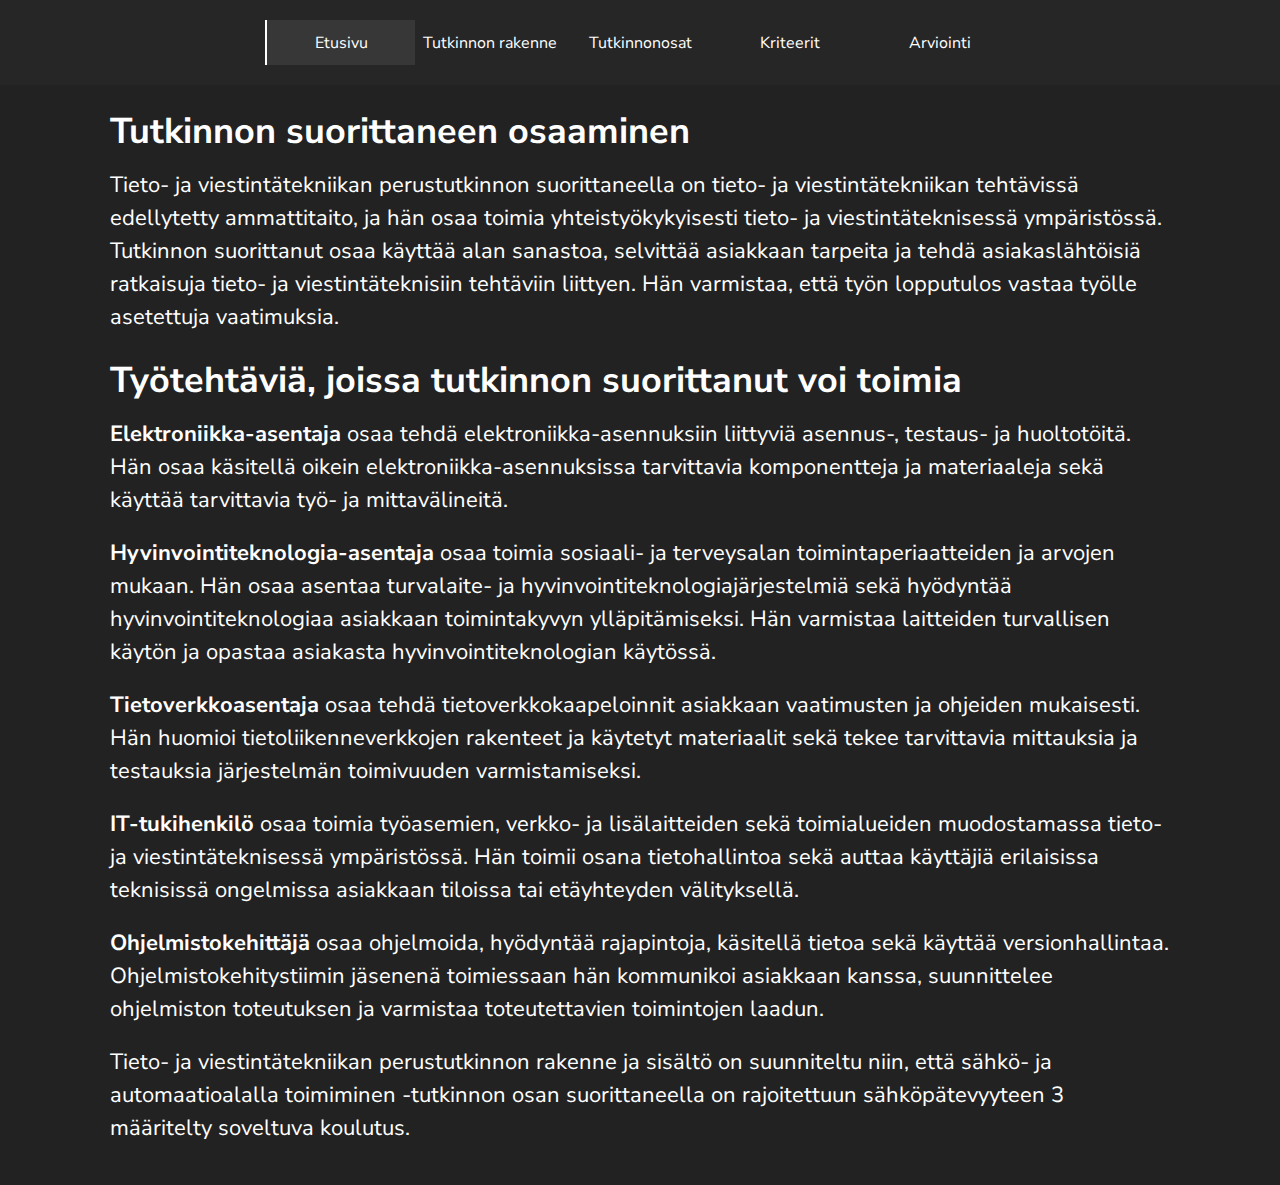
<file: responsiivinensivu/index.html>
<!DOCTYPE html>
<html lang="en">
<head>
    <meta charset="UTF-8">
    <meta http-equiv="X-UA-Compatible" content="IE=edge">
    <meta name="viewport" content="width=device-width, initial-scale=1.0">
    <link rel="stylesheet" href="css/style.css">
    <title>TIVI</title>
</head>

<body>
    <!-- Navigaatiojuttu -->
    <div class="navbar">
        <div class="container flex">
            <a href="index.html" class="active">Etusivu</a>
            <a href="rakenne.html">Tutkinnon rakenne</a>
            <a href="osat.html">Tutkinnonosat</a>
            <a href="kriteerit.html">Kriteerit</a>
            <a href="arviointi.html">Arviointi</a>
        </div>
    </div>

    <!-- Teksti -->
    <section class="A">
        <div class="container grid">
            <div class="teksti">
                <h1>Tutkinnon suorittaneen osaaminen</h1>
                <p>Tieto- ja viestintätekniikan perustutkinnon suorittaneella on tieto- ja viestintätekniikan tehtävissä edellytetty ammattitaito, ja hän osaa toimia yhteistyökykyisesti tieto- ja viestintäteknisessä ympäristössä. Tutkinnon suorittanut osaa käyttää alan sanastoa, selvittää asiakkaan tarpeita ja tehdä asiakaslähtöisiä ratkaisuja tieto- ja viestintäteknisiin tehtäviin liittyen. Hän varmistaa, että työn lopputulos vastaa työlle asetettuja vaatimuksia.</p>
            </div>
            <div class="teksti">
                <h1>Työtehtäviä, joissa tutkinnon suorittanut voi toimia</h1>
                <p><b>Elektroniikka-asentaja</b> osaa tehdä elektroniikka-asennuksiin liittyviä asennus-, testaus- ja huoltotöitä. Hän osaa käsitellä oikein elektroniikka-asennuksissa tarvittavia komponentteja ja materiaaleja sekä käyttää tarvittavia työ- ja mittavälineitä.</p>
                <p><b>Hyvinvointiteknologia-asentaja</b> osaa toimia sosiaali- ja terveysalan toimintaperiaatteiden ja arvojen mukaan. Hän osaa asentaa turvalaite- ja hyvinvointiteknologiajärjestelmiä sekä hyödyntää hyvinvointiteknologiaa asiakkaan toimintakyvyn ylläpitämiseksi. Hän varmistaa laitteiden turvallisen käytön ja opastaa asiakasta hyvinvointiteknologian käytössä.</p>
                <p><b>Tietoverkkoasentaja</b> osaa tehdä tietoverkkokaapeloinnit asiakkaan vaatimusten ja ohjeiden mukaisesti. Hän huomioi tietoliikenneverkkojen rakenteet ja käytetyt materiaalit sekä tekee tarvittavia mittauksia ja testauksia järjestelmän toimivuuden varmistamiseksi.</p>
                <p><b>IT-tukihenkilö</b> osaa toimia työasemien, verkko- ja lisälaitteiden sekä toimialueiden muodostamassa tieto- ja viestintäteknisessä ympäristössä. Hän toimii osana tietohallintoa sekä auttaa käyttäjiä erilaisissa teknisissä ongelmissa asiakkaan tiloissa tai etäyhteyden välityksellä.</p>
                <p><b>Ohjelmistokehittäjä</b> osaa ohjelmoida, hyödyntää rajapintoja, käsitellä tietoa sekä käyttää versionhallintaa. Ohjelmistokehitystiimin jäsenenä toimiessaan hän kommunikoi asiakkaan kanssa, suunnittelee ohjelmiston toteutuksen ja varmistaa toteutettavien toimintojen laadun.</p>
                <p>Tieto- ja viestintätekniikan perustutkinnon rakenne ja sisältö on suunniteltu niin, että sähkö- ja automaatioalalla toimiminen -tutkinnon osan suorittaneella on rajoitettuun sähköpätevyyteen 3 määritelty soveltuva koulutus.</p>
            </div>
        </div>
    </section>
</body>

</html>
</file>
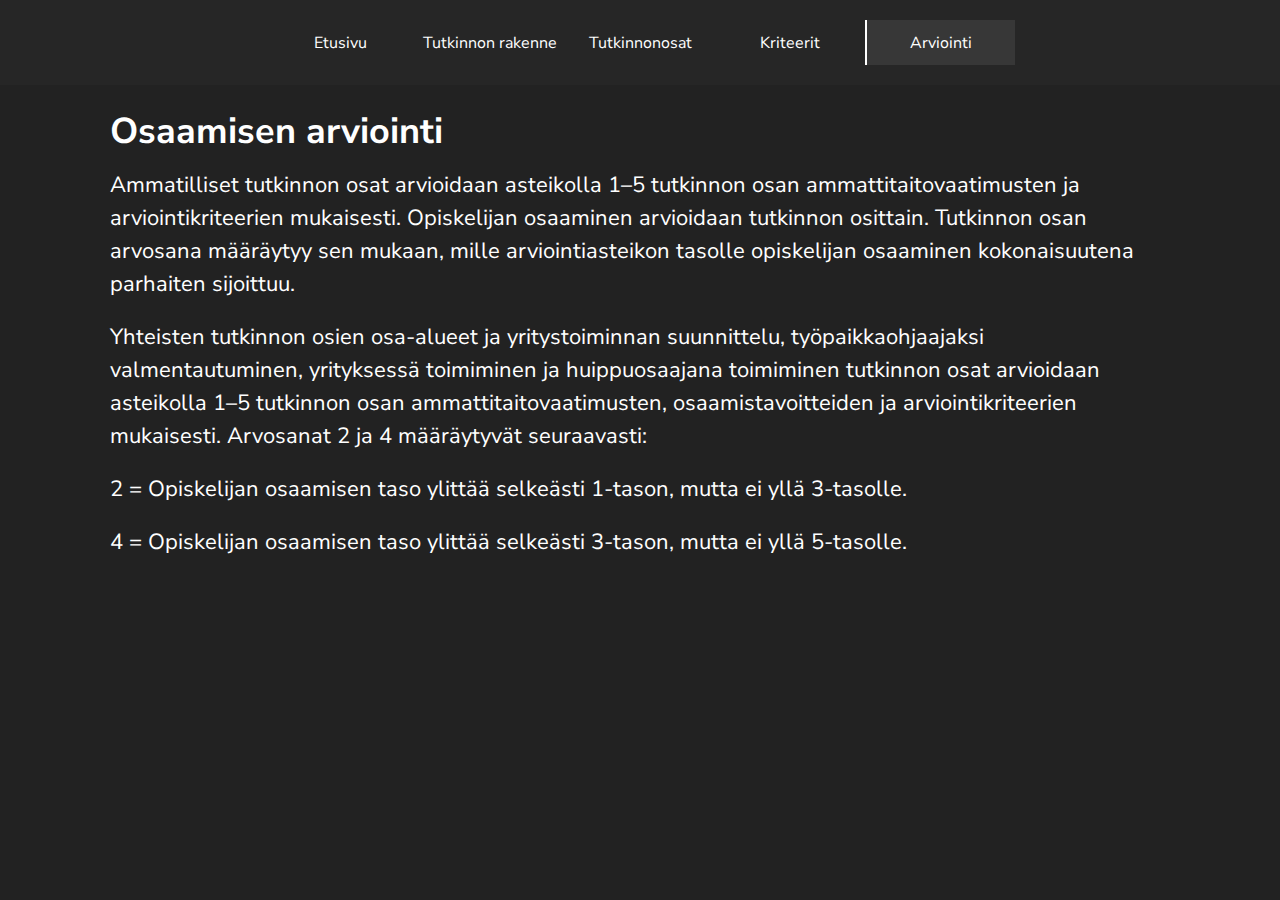
<file: responsiivinensivu/arviointi.html>
<!DOCTYPE html>
<html lang="en">
<head>
    <meta charset="UTF-8">
    <meta http-equiv="X-UA-Compatible" content="IE=edge">
    <meta name="viewport" content="width=device-width, initial-scale=1.0">
    <link rel="stylesheet" href="css/style.css">
    <title>TIVI</title>
</head>

<body>
    <!-- Navigaatiojuttu -->
    <div class="navbar">
        <div class="container flex">
            <a href="index.html">Etusivu</a>
            <a href="rakenne.html">Tutkinnon rakenne</a>
            <a href="osat.html">Tutkinnonosat</a>
            <a href="kriteerit.html">Kriteerit</a>
            <a href="arviointi.html" class="active">Arviointi</a>
        </div>
    </div>

    <!-- Teksti -->
    <section class="A">
        <div class="container grid">
            <div class="teksti">
                <h1>Osaamisen arviointi</h1>
                <p>Ammatilliset tutkinnon osat arvioidaan asteikolla 1–5 tutkinnon osan ammattitaitovaatimusten ja arviointikriteerien mukaisesti. Opiskelijan osaaminen arvioidaan tutkinnon osittain. Tutkinnon osan arvosana määräytyy sen mukaan, mille arviointiasteikon tasolle opiskelijan osaaminen kokonaisuutena parhaiten sijoittuu.</p>
                <p>Yhteisten tutkinnon osien osa-alueet ja yritystoiminnan suunnittelu, työpaikkaohjaajaksi valmentautuminen, yrityksessä toimiminen ja huippuosaajana toimiminen tutkinnon osat arvioidaan asteikolla 1–5 tutkinnon osan ammattitaitovaatimusten, osaamistavoitteiden ja arviointikriteerien mukaisesti. Arvosanat 2 ja 4 määräytyvät seuraavasti:</p>
                <p>2 = Opiskelijan osaamisen taso ylittää selkeästi 1-tason, mutta ei yllä 3-tasolle.</p>
                <p>4 = Opiskelijan osaamisen taso ylittää selkeästi 3-tason, mutta ei yllä 5-tasolle.</p>
            </div>
        </div>
    </section>
</body>

</html>
</file>
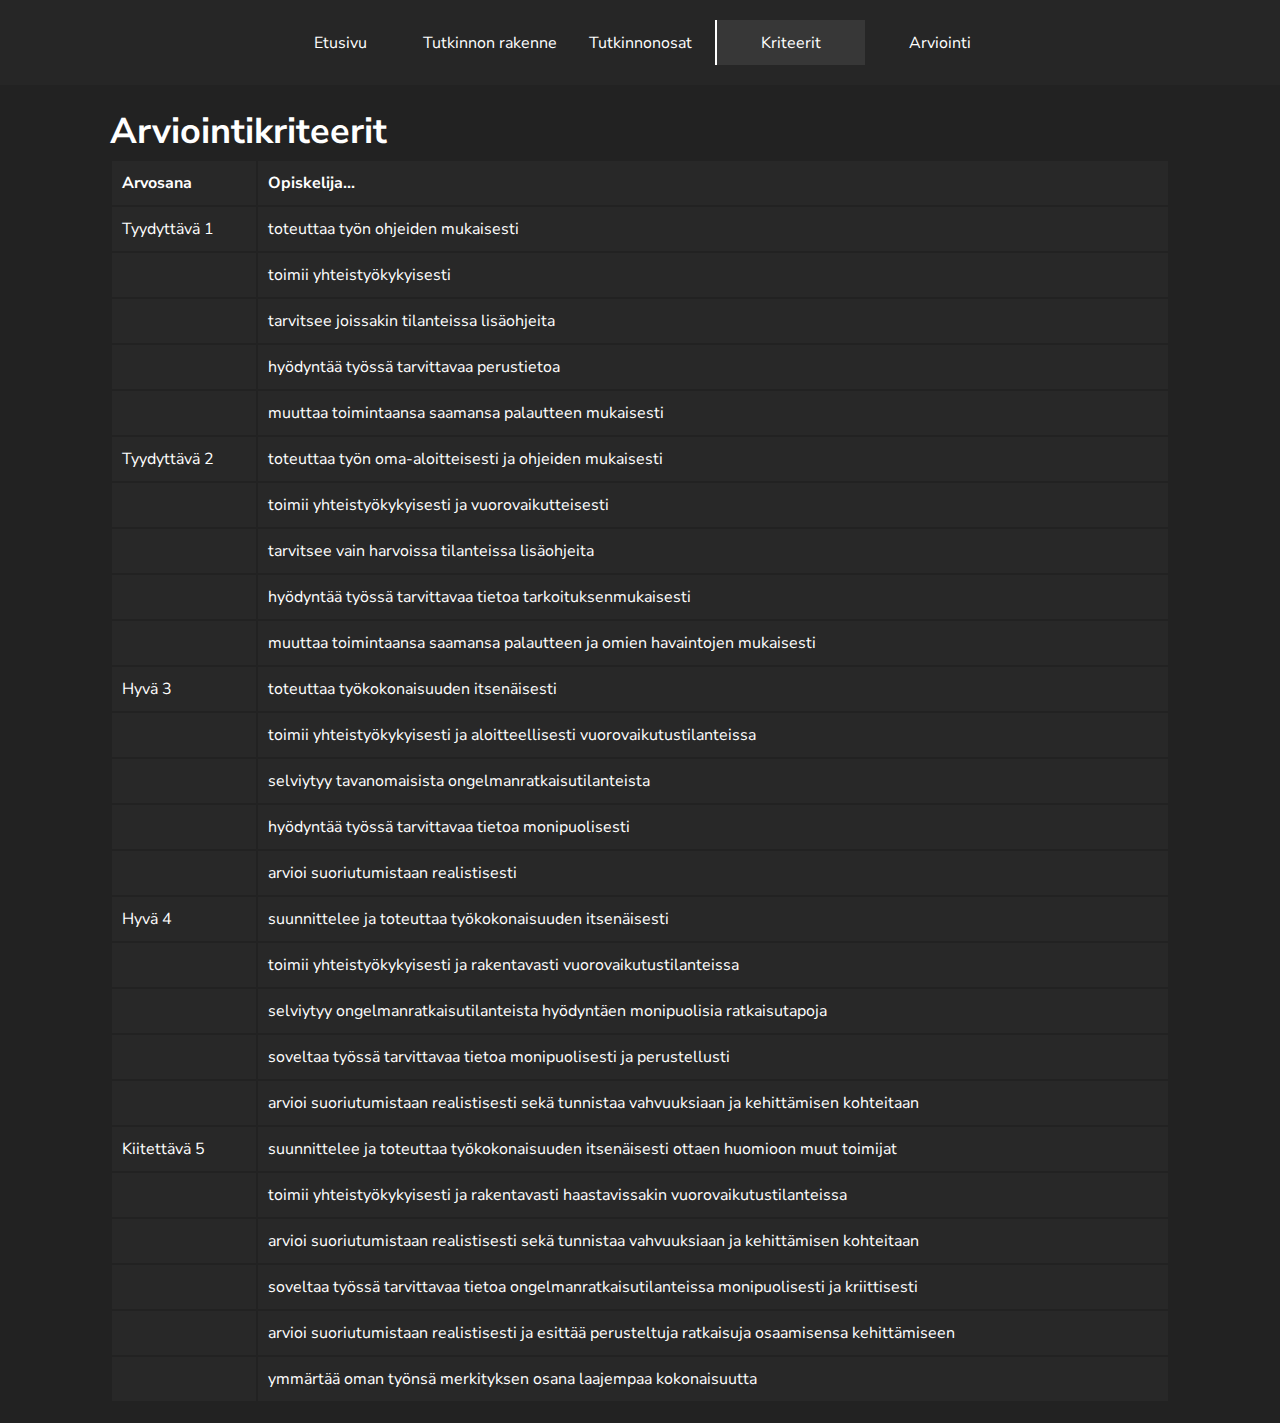
<file: responsiivinensivu/kriteerit.html>
<!DOCTYPE html>
<html lang="en">
<head>
    <meta charset="UTF-8">
    <meta http-equiv="X-UA-Compatible" content="IE=edge">
    <meta name="viewport" content="width=device-width, initial-scale=1.0">
    <link rel="stylesheet" href="css/style.css">
    <title>TIVI</title>
</head>

<body>
    <!-- Navigaatiojuttu -->
    <div class="navbar">
        <div class="container flex">
            <a href="index.html">Etusivu</a>
            <a href="rakenne.html">Tutkinnon rakenne</a>
            <a href="osat.html">Tutkinnonosat</a>
            <a href="kriteerit.html" class="active">Kriteerit</a>
            <a href="arviointi.html">Arviointi</a>
        </div>
    </div>

    <!-- Taulukko -->
    <section class="D">
        <div class="container grid">
            <div class="taulukko">
                <h1>Arviointikriteerit</h1>
                <table>
                    <tr>
                        <th>Arvosana</th>
                        <th>Opiskelija...</th>
                    </tr>
                    <tr>
                        <td>Tyydyttävä 1</td>
                        <td>toteuttaa työn ohjeiden mukaisesti</td>
                    </tr>
                    <tr>
                        <td></td>
                        <td>toimii yhteistyökykyisesti</td>
                    </tr>
                    <tr>
                        <td></td>
                        <td>tarvitsee joissakin tilanteissa lisäohjeita</td>
                    </tr>
                    <tr>
                        <td></td>
                        <td>hyödyntää työssä tarvittavaa perustietoa</td>
                    </tr>
                    <tr>
                        <td></td>
                        <td>muuttaa toimintaansa saamansa palautteen mukaisesti</td>
                    </tr>
                    <tr>
                        <td>Tyydyttävä 2</td>
                        <td>toteuttaa työn oma-aloitteisesti ja ohjeiden mukaisesti</td>
                    </tr>
                    <tr>
                        <td></td>
                        <td>toimii yhteistyökykyisesti ja vuorovaikutteisesti</td>
                    </tr>
                    <tr>
                        <td></td>
                        <td>tarvitsee vain harvoissa tilanteissa lisäohjeita</td>
                    </tr>
                    <tr>
                        <td></td>
                        <td>hyödyntää työssä tarvittavaa tietoa tarkoituksenmukaisesti</td>
                    </tr>
                    <tr>
                        <td></td>
                        <td>muuttaa toimintaansa saamansa palautteen ja omien havaintojen mukaisesti</td>
                    </tr>
                    <tr>
                        <td>Hyvä 3</td>
                        <td>toteuttaa työkokonaisuuden itsenäisesti</td>
                    </tr>
                    <tr>
                        <td></td>
                        <td>toimii yhteistyökykyisesti ja aloitteellisesti vuorovaikutustilanteissa</td>
                    </tr>
                    <tr>
                        <td></td>
                        <td>selviytyy tavanomaisista ongelmanratkaisutilanteista</td>
                    </tr>
                    <tr>
                        <td></td>
                        <td>hyödyntää työssä tarvittavaa tietoa monipuolisesti</td>
                    </tr>
                    <tr>
                        <td></td>
                        <td>arvioi suoriutumistaan realistisesti</td>
                    </tr>
                    <tr>
                        <td>Hyvä 4</td>
                        <td>suunnittelee ja toteuttaa työkokonaisuuden itsenäisesti</td>
                    </tr>
                    <tr>
                        <td></td>
                        <td>toimii yhteistyökykyisesti ja rakentavasti vuorovaikutustilanteissa</td>
                    </tr>
                    <tr>
                        <td></td>
                        <td>selviytyy ongelmanratkaisutilanteista hyödyntäen monipuolisia ratkaisutapoja</td>
                    </tr>
                    <tr>
                        <td></td>
                        <td>soveltaa työssä tarvittavaa tietoa monipuolisesti ja perustellusti</td>
                    </tr>
                    <tr>
                        <td></td>
                        <td>arvioi suoriutumistaan realistisesti sekä tunnistaa vahvuuksiaan ja kehittämisen kohteitaan</td>
                    </tr>
                    <tr>
                        <td>Kiitettävä 5</td>
                        <td>suunnittelee ja toteuttaa työkokonaisuuden itsenäisesti ottaen huomioon muut toimijat</td>
                    </tr>
                    <tr>
                        <td></td>
                        <td>toimii yhteistyökykyisesti ja rakentavasti haastavissakin vuorovaikutustilanteissa</td>
                    </tr>
                    <tr>
                        <td></td>
                        <td>arvioi suoriutumistaan realistisesti sekä tunnistaa vahvuuksiaan ja kehittämisen kohteitaan</td>
                    </tr>
                    <tr>
                        <td></td>
                        <td>soveltaa työssä tarvittavaa tietoa ongelmanratkaisutilanteissa monipuolisesti ja kriittisesti</td>
                    </tr>
                    <tr>
                        <td></td>
                        <td>arvioi suoriutumistaan realistisesti ja esittää perusteltuja ratkaisuja osaamisensa kehittämiseen</td>
                    </tr>
                    <tr>
                        <td></td>
                        <td>ymmärtää oman työnsä merkityksen osana laajempaa kokonaisuutta</td>
                    </tr>
                </table>
            </div>
        </div>
    </section>
</body>

</html>
</file>
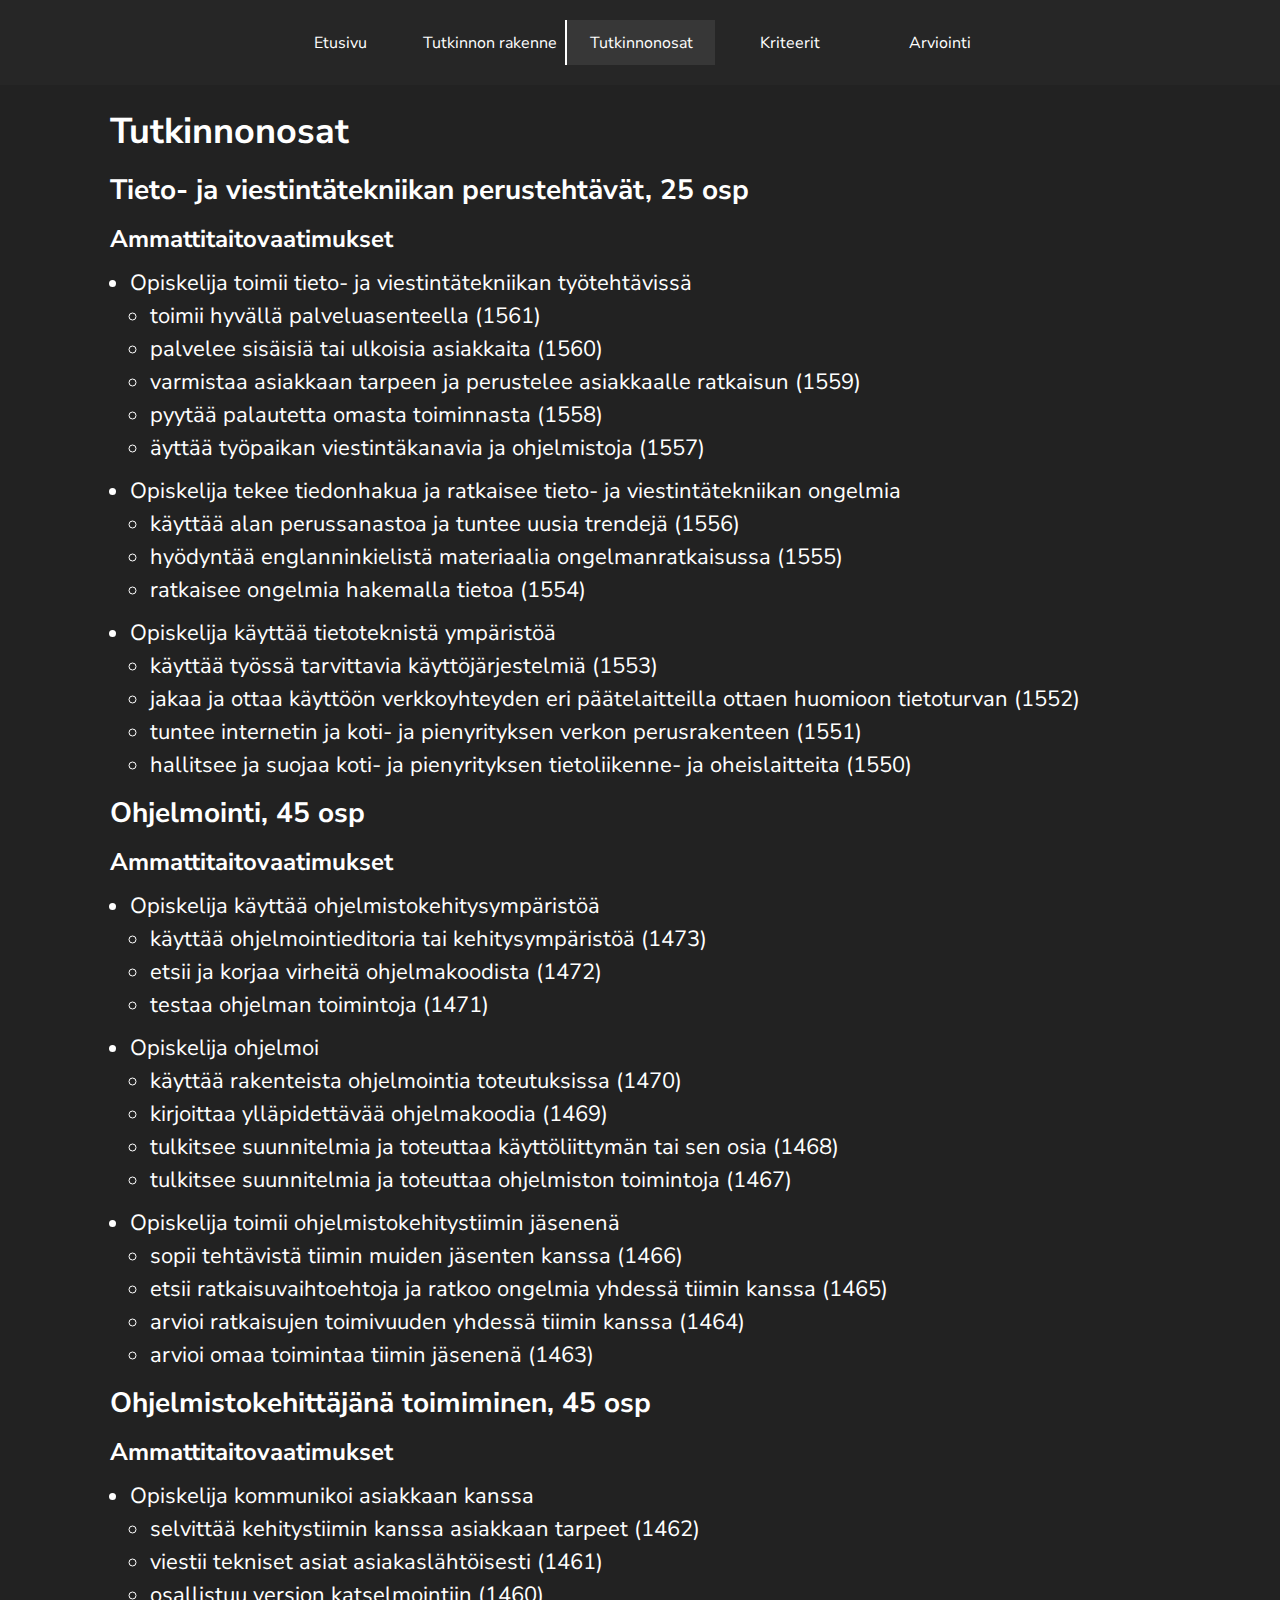
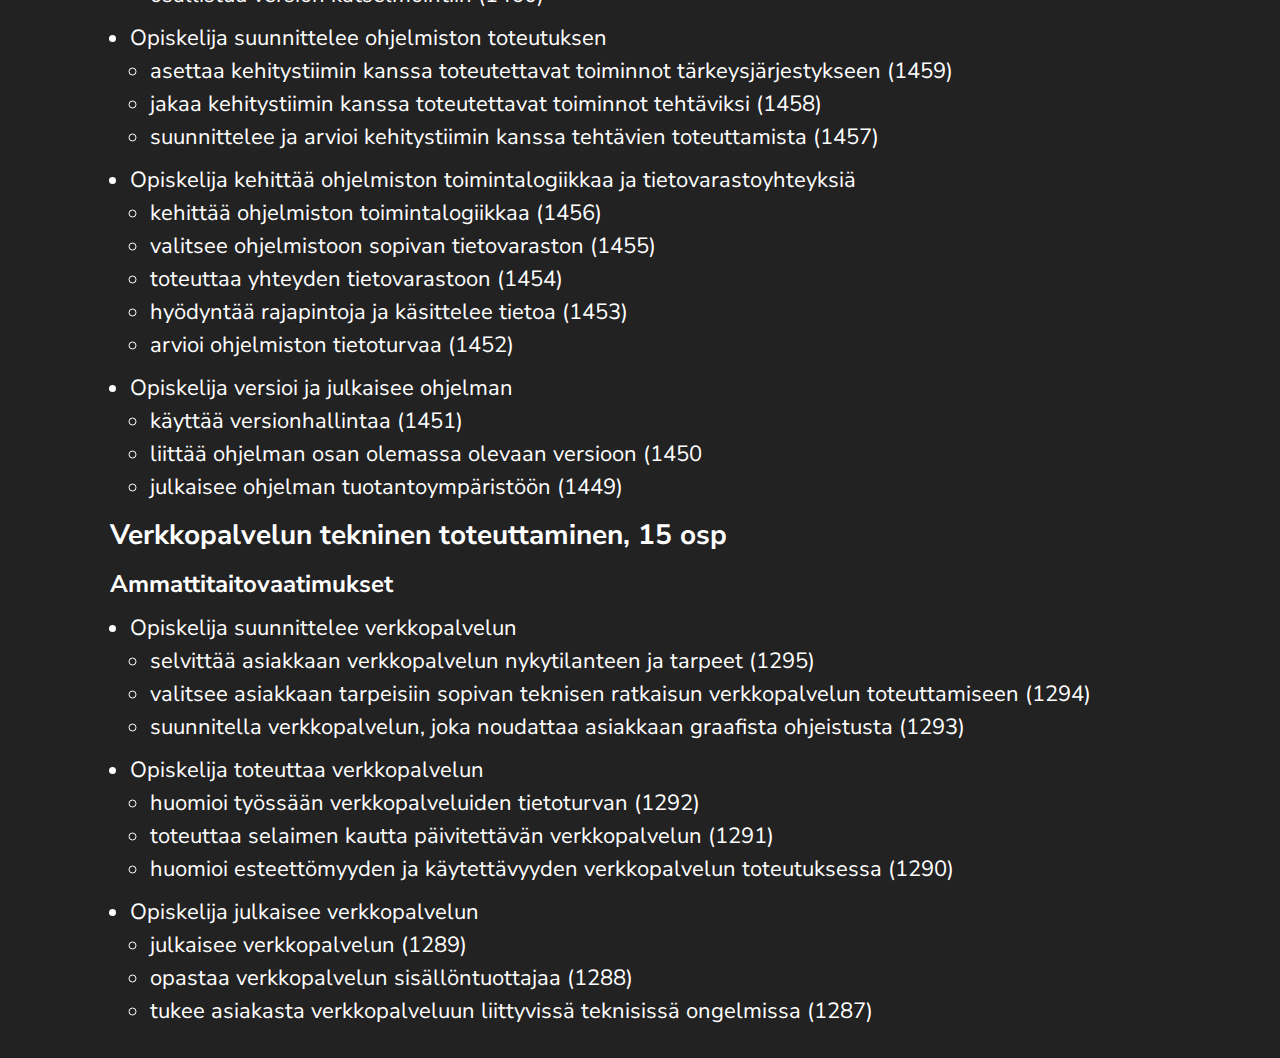
<file: responsiivinensivu/osat.html>
<!DOCTYPE html>
<html lang="en">
<head>
    <meta charset="UTF-8">
    <meta http-equiv="X-UA-Compatible" content="IE=edge">
    <meta name="viewport" content="width=device-width, initial-scale=1.0">
    <link rel="stylesheet" href="css/style.css">
    <title>TIVI</title>
</head>

<body>
    <!-- Navigaatiojuttu -->
    <div class="navbar">
        <div class="container flex">
            <a href="index.html">Etusivu</a>
            <a href="rakenne.html">Tutkinnon rakenne</a>
            <a href="osat.html" class="active">Tutkinnonosat</a>
            <a href="kriteerit.html">Kriteerit</a>
            <a href="arviointi.html">Arviointi</a>
        </div>
    </div>

    <!-- Teksti -->
    <section class="A">
        <div class="container grid">
            <div class="teksti">
                <h1>Tutkinnonosat</h1>
                <h2>Tieto- ja viestintätekniikan perustehtävät, 25 osp</h2>
                <h3>Ammattitaitovaatimukset</h3>
                <ul>
                    <li>Opiskelija toimii tieto- ja viestintätekniikan työtehtävissä
                        <ul>
                            <li>toimii hyvällä palveluasenteella (1561)</li>
                            <li>palvelee sisäisiä tai ulkoisia asiakkaita (1560)</li>
                            <li>varmistaa asiakkaan tarpeen ja perustelee asiakkaalle ratkaisun (1559)</li>
                            <li>pyytää palautetta omasta toiminnasta (1558)</li>
                            <li>äyttää työpaikan viestintäkanavia ja ohjelmistoja (1557)</li>
                        </ul>
                    </li>
                    <li>Opiskelija tekee tiedonhakua ja ratkaisee tieto- ja viestintätekniikan ongelmia
                        <ul>
                            <li>käyttää alan perussanastoa ja tuntee uusia trendejä (1556)</li>
                            <li>hyödyntää englanninkielistä materiaalia ongelmanratkaisussa (1555)</li>
                            <li>ratkaisee ongelmia hakemalla tietoa (1554)</li>
                        </ul>
                    </li>
                    <li>Opiskelija käyttää tietoteknistä ympäristöä
                        <ul>
                            <li>käyttää työssä tarvittavia käyttöjärjestelmiä (1553)</li>
                            <li>jakaa ja ottaa käyttöön verkkoyhteyden eri päätelaitteilla ottaen huomioon tietoturvan (1552)</li>
                            <li>tuntee internetin ja koti- ja pienyrityksen verkon perusrakenteen (1551)</li>
                            <li>hallitsee ja suojaa koti- ja pienyrityksen tietoliikenne- ja oheislaitteita (1550)</li>
                        </ul>
                    </li>
                </ul>
            </div>
            <div class="teksti">
                <h2>Ohjelmointi, 45 osp</h2>
                <h3>Ammattitaitovaatimukset</h3>
                <ul>
                    <li>Opiskelija käyttää ohjelmistokehitysympäristöä
                        <ul>
                            <li>käyttää ohjelmointieditoria tai kehitysympäristöä (1473)</li>
                            <li>etsii ja korjaa virheitä ohjelmakoodista (1472)</li>
                            <li>testaa ohjelman toimintoja (1471)</li>
                        </ul>
                    </li>
                    <li>Opiskelija ohjelmoi
                        <ul>
                            <li>käyttää rakenteista ohjelmointia toteutuksissa (1470)</li>
                            <li>kirjoittaa ylläpidettävää ohjelmakoodia (1469)</li>
                            <li>tulkitsee suunnitelmia ja toteuttaa käyttöliittymän tai sen osia (1468)</li>
                            <li>tulkitsee suunnitelmia ja toteuttaa ohjelmiston toimintoja (1467)</li>
                        </ul>
                    </li>
                    <li>Opiskelija toimii ohjelmistokehitystiimin jäsenenä
                        <ul>
                            <li>sopii tehtävistä tiimin muiden jäsenten kanssa (1466)</li>
                            <li>etsii ratkaisuvaihtoehtoja ja ratkoo ongelmia yhdessä tiimin kanssa (1465)</li>
                            <li>arvioi ratkaisujen toimivuuden yhdessä tiimin kanssa (1464)</li>
                            <li>arvioi omaa toimintaa tiimin jäsenenä (1463)</li>
                        </ul>
                    </li>
                </ul>
            </div>
            <div class="teksti">
                <h2>Ohjelmistokehittäjänä toimiminen, 45 osp</h2>
                <h3>Ammattitaitovaatimukset</h3>
                <ul>
                    <li>Opiskelija kommunikoi asiakkaan kanssa
                        <ul>
                            <li>selvittää kehitystiimin kanssa asiakkaan tarpeet (1462)</li>
                            <li>viestii tekniset asiat asiakaslähtöisesti (1461)</li>
                            <li>osallistuu version katselmointiin (1460)</li>
                        </ul>
                    </li>
                    <li>Opiskelija suunnittelee ohjelmiston toteutuksen
                        <ul>
                            <li>asettaa kehitystiimin kanssa toteutettavat toiminnot tärkeysjärjestykseen (1459)</li>
                            <li>jakaa kehitystiimin kanssa toteutettavat toiminnot tehtäviksi (1458)</li>
                            <li>suunnittelee ja arvioi kehitystiimin kanssa tehtävien toteuttamista (1457)</li>
                        </ul>
                    </li>
                    <li>Opiskelija kehittää ohjelmiston toimintalogiikkaa ja tietovarastoyhteyksiä
                        <ul>
                            <li>kehittää ohjelmiston toimintalogiikkaa (1456)</li>
                            <li>valitsee ohjelmistoon sopivan tietovaraston (1455)</li>
                            <li>toteuttaa yhteyden tietovarastoon (1454)</li>
                            <li>hyödyntää rajapintoja ja käsittelee tietoa (1453)</li>
                            <li>arvioi ohjelmiston tietoturvaa (1452)</li>
                        </ul>
                    </li>
                    <li>Opiskelija versioi ja julkaisee ohjelman
                        <ul>
                            <li>käyttää versionhallintaa (1451)</li>
                            <li>liittää ohjelman osan olemassa olevaan versioon (1450</li>
                            <li>julkaisee ohjelman tuotantoympäristöön (1449)</li>
                        </ul>
                    </li>
                </ul>
            </div>
            <div class="teksti">
                <h2>Verkkopalvelun tekninen toteuttaminen, 15 osp</h2>
                <h3>Ammattitaitovaatimukset</h3>
                <ul>
                    <li>Opiskelija suunnittelee verkkopalvelun
                        <ul>
                            <li>selvittää asiakkaan verkkopalvelun nykytilanteen ja tarpeet (1295)</li>
                            <li>valitsee asiakkaan tarpeisiin sopivan teknisen ratkaisun verkkopalvelun toteuttamiseen (1294)</li>
                            <li>suunnitella verkkopalvelun, joka noudattaa asiakkaan graafista ohjeistusta (1293)</li>
                        </ul>
                    </li>
                    <li>Opiskelija toteuttaa verkkopalvelun
                        <ul>
                            <li>huomioi työssään verkkopalveluiden tietoturvan (1292)</li>
                            <li>toteuttaa selaimen kautta päivitettävän verkkopalvelun (1291)</li>
                            <li>huomioi esteettömyyden ja käytettävyyden verkkopalvelun toteutuksessa (1290)</li>
                        </ul>
                    </li>
                    <li>Opiskelija julkaisee verkkopalvelun
                        <ul>
                            <li>julkaisee verkkopalvelun (1289)</li>
                            <li>opastaa verkkopalvelun sisällöntuottajaa (1288)</li>
                            <li>tukee asiakasta verkkopalveluun liittyvissä teknisissä ongelmissa (1287)</li>
                        </ul>
                    </li>
                </ul>
            </div>
        </div>
    </section>
</body>

</html>
</file>
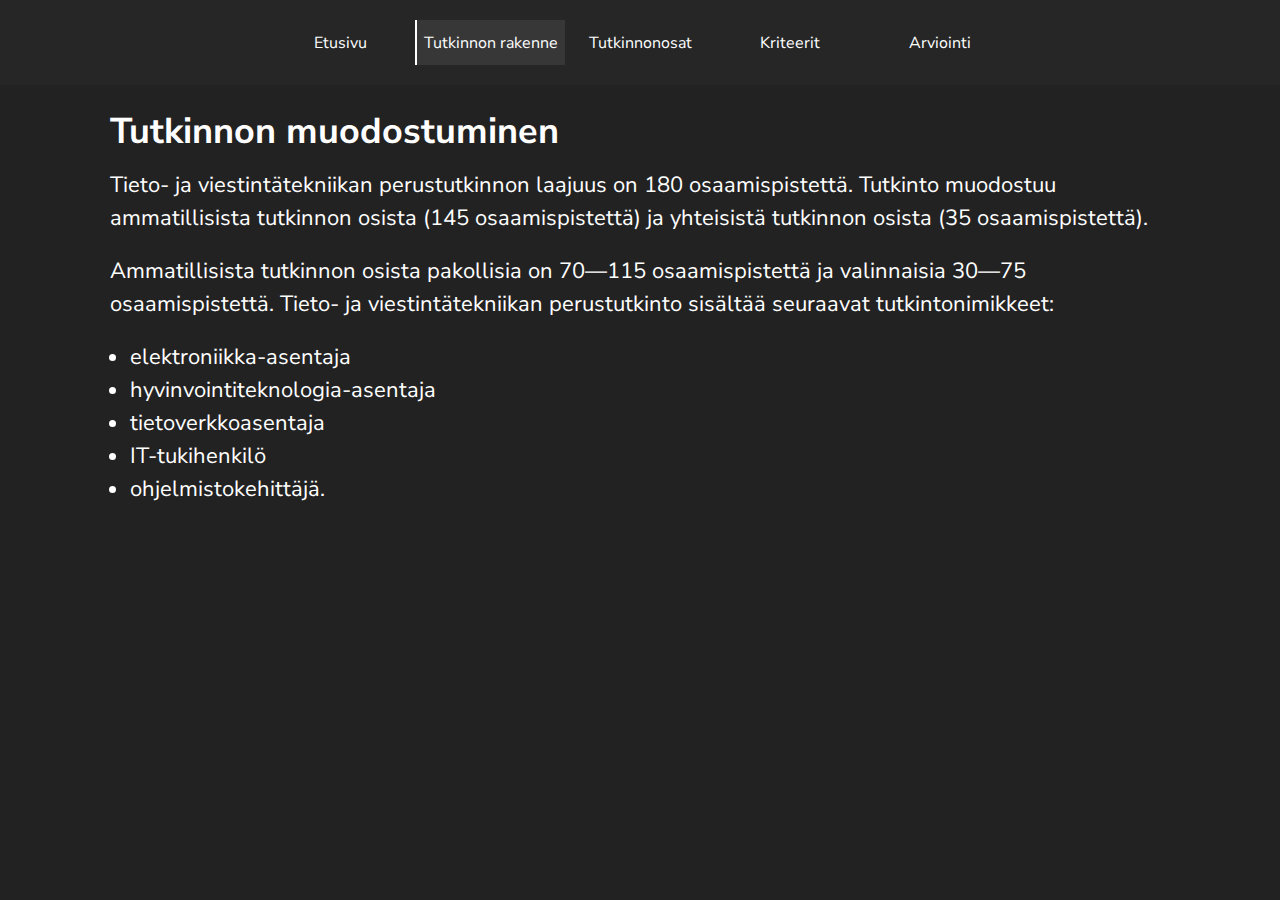
<file: responsiivinensivu/rakenne.html>
<!DOCTYPE html>
<html lang="en">
<head>
    <meta charset="UTF-8">
    <meta http-equiv="X-UA-Compatible" content="IE=edge">
    <meta name="viewport" content="width=device-width, initial-scale=1.0">
    <link rel="stylesheet" href="css/style.css">
    <title>TIVI</title>
</head>

<body>
    <!-- Navigaatiojuttu -->
    <div class="navbar">
        <div class="container flex">
            <a href="index.html">Etusivu</a>
            <a href="rakenne.html" class="active">Tutkinnon rakenne</a>
            <a href="osat.html">Tutkinnonosat</a>
            <a href="kriteerit.html">Kriteerit</a>
            <a href="arviointi.html">Arviointi</a>
        </div>
    </div>

    <!-- Teksti -->
    <section class="A">
        <div class="container grid">
            <div class="teksti">
                <h1>Tutkinnon muodostuminen</h1>
                <p>Tieto- ja viestintätekniikan perustutkinnon laajuus on 180 osaamispistettä. Tutkinto muodostuu ammatillisista tutkinnon osista (145 osaamispistettä) ja yhteisistä tutkinnon osista (35 osaamispistettä).</p>
                <p>Ammatillisista tutkinnon osista pakollisia on 70—115 osaamispistettä ja valinnaisia 30—75 osaamispistettä. Tieto- ja viestintätekniikan perustutkinto sisältää seuraavat tutkintonimikkeet:</p>
                <ul>
                    <li>elektroniikka-asentaja</li>
                    <li>hyvinvointiteknologia-asentaja</li>
                    <li>tietoverkkoasentaja</li>
                    <li>IT-tukihenkilö</li>
                    <li>ohjelmistokehittäjä.</li>
                </ul>
            </div>
        </div>
    </section>
</body>

</html>
</file>
<file: responsiivinensivu/css/style.css>
@import url('https://fonts.googleapis.com/css2?family=Nunito+Sans:wght@300&display=swap');

* {
    box-sizing: border-box;
    padding: 0;
    margin: 0;
}

body {
    font-family: 'Nunito Sans', sans-serif;
    color: rgb(255, 255, 255);
    line-height: 1.5;
    background-color: rgb(34, 34, 34);
}

a {
    color: rgb(255, 255, 255);
    text-decoration: none;
}

image {
    width: 100%;
}

table {
    width: 100%;
}

td, th {
    background-color: rgb(40, 40, 40);
    padding: 10px;
    text-align: left;
    font-size: 16px;
}

.container {
    max-width: 100%;
}

.navbar {
    max-height: 100%;
    background-color: rgb(38, 38, 38);
}

.navbar .flex {
    justify-content: center;
}

.navbar a {
    display: block;
    text-align: center;
    height: 45px;
    width: 150px;
    padding: 11px 0px;
}

.navbar a:hover {
    background-color: rgb(48, 48, 48);
}

.navbar a.active {
    background-color: rgb(55, 55, 55);
    border-left: 2px rgb(255, 255, 255) solid;
}

.taulukko {
    width: 100%;
}

.flex {
    display: flex;
    flex-direction: row;
    flex-wrap: wrap;
    padding: 20px;
    justify-content: center;
    align-items: center;
}

.grid {
    padding: 20px;
    margin: auto;
    width: 1100px;
    display: grid;
    align-items: center;
    grid-template-columns: 1fr;
}

.teksti h1 {
    font-size: 36px;
    margin-bottom: 10px;
}

.teksti h2 {
    font-size: 28px;
    margin-bottom: 10px;
}

.teksti h3 {
    font-size: 24px;
    margin-bottom: 10px;
}

.teksti p {
    font-size: 22px;
    margin-bottom: 20px;
}

.teksti ul {
    margin-bottom: 10px;
}

.teksti li {
    font-size: 22px;
    margin-left: 20px;
}

.taulukko h1 {
    font-size: 36px;
}

@media (max-width: 1120px) {
    .grid {
        width: auto;
    }
}
</file>
